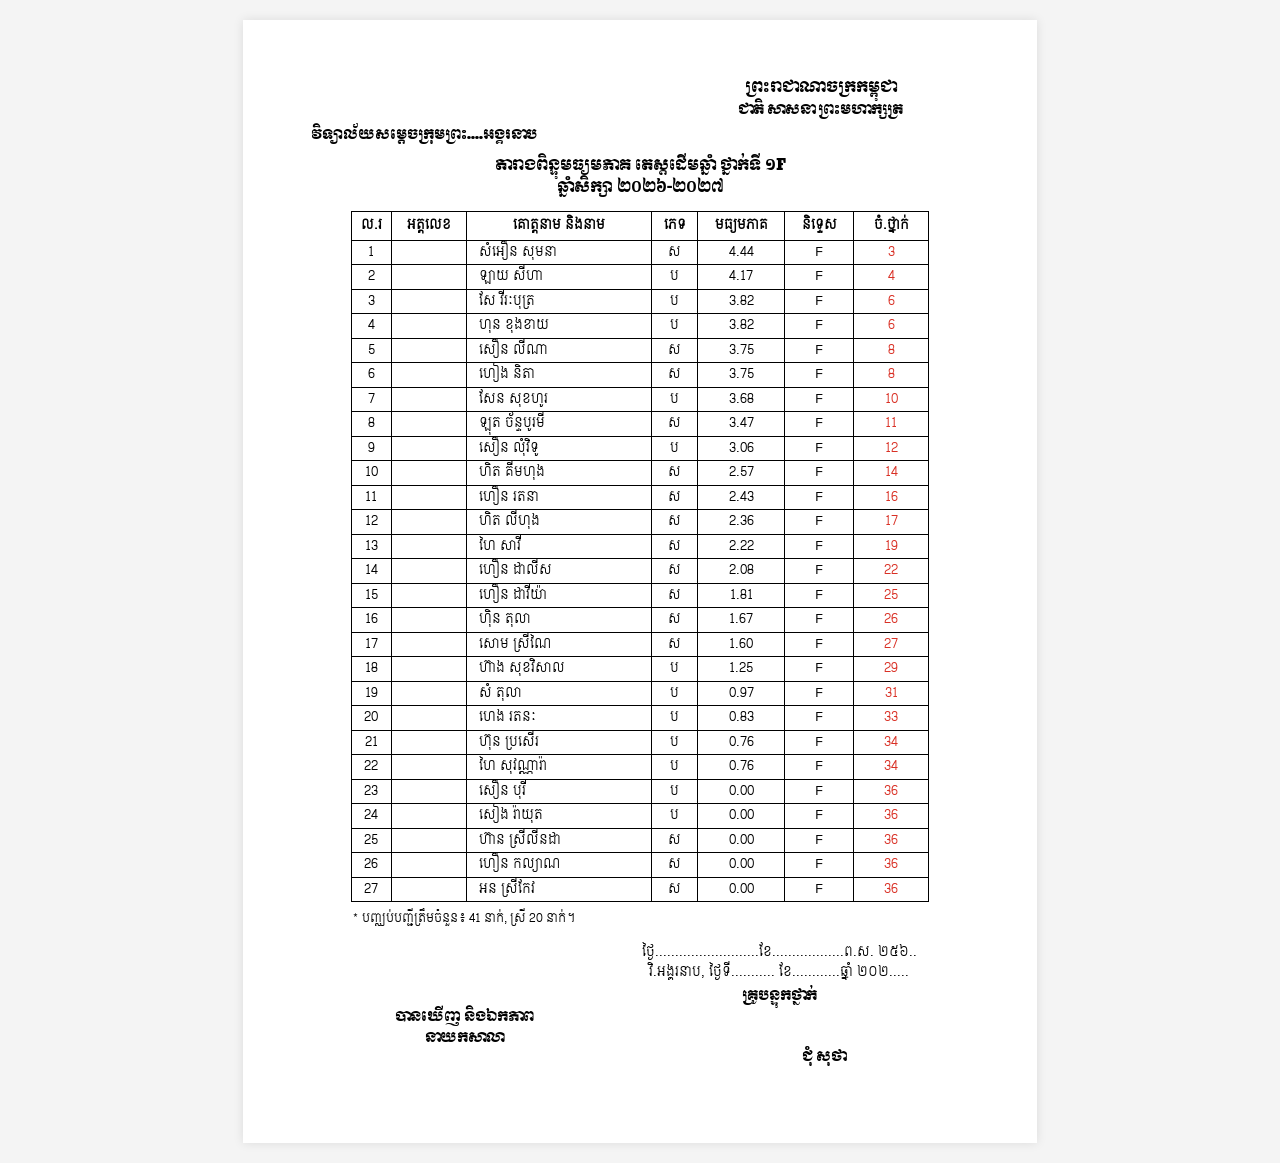
<file: export_ranking.html>
<!DOCTYPE html>
<html lang="km">
<head>
    <meta charset="UTF-8">
    <meta name="viewport" content="width=device-width, initial-scale=1.0">
    <title>តារាងពិន្ទុមធ្យមភាគ តេស្តដើមឆ្នាំ ថ្នាក់ទី ១F</title>
    <!-- Import Google Fonts for Khmer Muol and Siemreap -->
    <link rel="preconnect" href="https://fonts.googleapis.com">
    <link rel="preconnect" href="https://fonts.gstatic.com" crossorigin>
    <link href="https://fonts.googleapis.com/css2?family=Moul&family=Siemreap&display=swap" rel="stylesheet">
    
    <style>
        /* Page Setup for A4 */
        @page {
            size: A4 portrait;
            margin: 15mm;
        }

        body {
            font-family: 'Siemreap', sans-serif;
            font-size: 13px;
            line-height: 1.4;
            color: #000;
            background-color: #f4f4f4;
            margin: 0;
            padding: 20px;
            display: flex;
            justify-content: center;
        }

        /* A4 Paper Container */
        .page-container {
            width: 210mm;
            min-height: 297mm;
            background: #fff;
            padding: 15mm 18mm;
            box-sizing: border-box;
            box-shadow: 0 0 10px rgba(0,0,0,0.1);
        }

        .muol {
            font-family: 'Moul', serif;
            font-weight: normal;
        }

        /* Top Motto Header */
        .top-header {
            display: flex;
            justify-content: flex-end;
            margin-bottom: 5px;
        }

        .motto {
            text-align: center;
            width: 45%;
            font-size: 14px;
            line-height: 1.6;
        }

        .motto .sub {
            font-size: 13px;
        }

        /* School Name */
        .school-name {
            font-size: 13px;
            margin-bottom: 10px;
        }

        /* Document Title */
        .doc-title {
            text-align: center;
            font-size: 14px;
            line-height: 1.6;
            margin-bottom: 12px;
        }

        /* Table Styling */
        table {
            width: 88%;
            margin: 0 auto;
            border-collapse: collapse;
            font-size: 12.5px;
        }

        th, td {
            border: 1px solid #000;
            padding: 3px 6px;
            text-align: center;
            vertical-align: middle;
        }

        th {
            font-weight: bold;
            padding: 5px 6px;
        }

        td.name-col {
            text-align: left;
            padding-left: 12px;
        }

        .rank {
            color: #d93025; /* Red text for rank column */
        }

        /* Summary Note */
        .summary-note {
            width: 88%;
            margin: 8px auto 15px auto;
            font-size: 12px;
        }

        /* Footer Signatures */
        .footer-section {
            width: 92%;
            margin: 0 auto;
            display: flex;
            justify-content: space-between;
            align-items: flex-start;
        }

        .director-sign {
            width: 42%;
            text-align: center;
            margin-top: 65px;
            font-size: 13px;
            line-height: 1.6;
        }

        .teacher-sign {
            width: 54%;
            text-align: center;
            font-size: 12.5px;
            line-height: 1.6;
        }

        .teacher-role {
            margin-top: 4px;
            font-size: 13px;
        }

        .teacher-name {
            margin-top: 40px;
            padding-left: 90px;
            font-size: 13px;
        }

        /* Print optimization */
        @media print {
            body {
                background: none;
                padding: 0;
            }
            .page-container {
                box-shadow: none;
                width: 100%;
                min-height: auto;
                padding: 0;
            }
        }
    </style>
</head>
<body>

<div class="page-container">
    <!-- Kingdom of Cambodia Motto -->
    <div class="top-header">
        <div class="motto muol">
            ព្រះរាជាណាចក្រកម្ពុជា<br>
            <span class="sub">ជាតិ សាសនា ព្រះមហាក្សត្រ</span>
        </div>
    </div>

    <!-- School Name -->
    <div class="school-name muol" id="rankingSchool">
        វិទ្យាល័យសម្តេចក្រុមព្រះ....អង្គរនាប
    </div>

    <!-- Title -->
    <div class="doc-title muol" id="rankingTitle">
        តារាងពិន្ទុមធ្យមភាគ តេស្តដើមឆ្នាំ ថ្នាក់ទី ១F<br>
        ឆ្នាំសិក្សា ២០២៦-២០២៧
    </div>

    <!-- Grades Table -->
    <table>
        <thead>
            <tr>
                <th style="width: 7%;">ល.រ</th>
                <th style="width: 13%;">អត្តលេខ</th>
                <th style="width: 32%;">គោត្តនាម និងនាម</th>
                <th style="width: 8%;">ភេទ</th>
                <th style="width: 15%;">មធ្យមភាគ</th>
                <th style="width: 12%;">និទ្ទេស</th>
                <th style="width: 13%;">ចំ.ថ្នាក់</th>
            </tr>
        </thead>
        <tbody id="rankingBody">
            <tr><td>1</td><td></td><td class="name-col">សំអឿន សុមនា</td><td>ស</td><td>4.44</td><td>F</td><td class="rank">3</td></tr>
            <tr><td>2</td><td></td><td class="name-col">ឡាយ សីហា</td><td>ប</td><td>4.17</td><td>F</td><td class="rank">4</td></tr>
            <tr><td>3</td><td></td><td class="name-col">សែ វីរៈបុត្រ</td><td>ប</td><td>3.82</td><td>F</td><td class="rank">6</td></tr>
            <tr><td>4</td><td></td><td class="name-col">ហុន ខុងខាយ</td><td>ប</td><td>3.82</td><td>F</td><td class="rank">6</td></tr>
            <tr><td>5</td><td></td><td class="name-col">សឿន លីណា</td><td>ស</td><td>3.75</td><td>F</td><td class="rank">8</td></tr>
            <tr><td>6</td><td></td><td class="name-col">ហៀង និតា</td><td>ស</td><td>3.75</td><td>F</td><td class="rank">8</td></tr>
            <tr><td>7</td><td></td><td class="name-col">សែន សុខហូរ</td><td>ប</td><td>3.68</td><td>F</td><td class="rank">10</td></tr>
            <tr><td>8</td><td></td><td class="name-col">ឡុត ច័ន្ទបូរមី</td><td>ស</td><td>3.47</td><td>F</td><td class="rank">11</td></tr>
            <tr><td>9</td><td></td><td class="name-col">សឿន លុំវិទូ</td><td>ប</td><td>3.06</td><td>F</td><td class="rank">12</td></tr>
            <tr><td>10</td><td></td><td class="name-col">ហិត គីមហុង</td><td>ស</td><td>2.57</td><td>F</td><td class="rank">14</td></tr>
            <tr><td>11</td><td></td><td class="name-col">ហឿន រតនា</td><td>ស</td><td>2.43</td><td>F</td><td class="rank">16</td></tr>
            <tr><td>12</td><td></td><td class="name-col">ហិត លីហុង</td><td>ស</td><td>2.36</td><td>F</td><td class="rank">17</td></tr>
            <tr><td>13</td><td></td><td class="name-col">ហៃ សាវី</td><td>ស</td><td>2.22</td><td>F</td><td class="rank">19</td></tr>
            <tr><td>14</td><td></td><td class="name-col">ហឿន ដាលីស</td><td>ស</td><td>2.08</td><td>F</td><td class="rank">22</td></tr>
            <tr><td>15</td><td></td><td class="name-col">ហឿន ដាវីយ៉ា</td><td>ស</td><td>1.81</td><td>F</td><td class="rank">25</td></tr>
            <tr><td>16</td><td></td><td class="name-col">ហ៊ិន តុលា</td><td>ស</td><td>1.67</td><td>F</td><td class="rank">26</td></tr>
            <tr><td>17</td><td></td><td class="name-col">សោម ស្រីណៃ</td><td>ស</td><td>1.60</td><td>F</td><td class="rank">27</td></tr>
            <tr><td>18</td><td></td><td class="name-col">ហ៊ាង សុខវិសាល</td><td>ប</td><td>1.25</td><td>F</td><td class="rank">29</td></tr>
            <tr><td>19</td><td></td><td class="name-col">សំ តុលា</td><td>ប</td><td>0.97</td><td>F</td><td class="rank">31</td></tr>
            <tr><td>20</td><td></td><td class="name-col">ហេង រតនៈ</td><td>ប</td><td>0.83</td><td>F</td><td class="rank">33</td></tr>
            <tr><td>21</td><td></td><td class="name-col">ហ៊ុន ប្រសើរ</td><td>ប</td><td>0.76</td><td>F</td><td class="rank">34</td></tr>
            <tr><td>22</td><td></td><td class="name-col">ហៃ សុវណ្ណារ៉ា</td><td>ប</td><td>0.76</td><td>F</td><td class="rank">34</td></tr>
            <tr><td>23</td><td></td><td class="name-col">សឿន បុរី</td><td>ប</td><td>0.00</td><td>F</td><td class="rank">36</td></tr>
            <tr><td>24</td><td></td><td class="name-col">សៀង រ៉ាយុត</td><td>ប</td><td>0.00</td><td>F</td><td class="rank">36</td></tr>
            <tr><td>25</td><td></td><td class="name-col">ហ៊ាន ស្រីលីនដា</td><td>ស</td><td>0.00</td><td>F</td><td class="rank">36</td></tr>
            <tr><td>26</td><td></td><td class="name-col">ហឿន កល្យាណ</td><td>ស</td><td>0.00</td><td>F</td><td class="rank">36</td></tr>
            <tr><td>27</td><td></td><td class="name-col">អន ស្រីកែវ</td><td>ស</td><td>0.00</td><td>F</td><td class="rank">36</td></tr>
        </tbody>
    </table>

    <!-- Summary Note -->
    <div class="summary-note" id="rankingSummary">
        * បញ្ឈប់បញ្ជីត្រឹមចំនួន៖ 41 នាក់, ស្រី 20 នាក់។
    </div>

    <!-- Date & Signatures -->
    <div class="footer-section">
        <div class="director-sign muol">
            បានឃើញ និងឯកភាព<br>
            នាយកសាលា
        </div>
        <div class="teacher-sign">
            ថ្ងៃ..........................ខែ..................ព.ស. ២៥៦..<br>
            វិ.អង្គរនាប, ថ្ងៃទី........... ខែ............ឆ្នាំ ២០២.....<br>
            <div class="teacher-role muol">គ្រូបន្ទុកថ្នាក់</div>
            <div class="teacher-name muol" id="rankingTeacher">ជុំ សុថា</div>
        </div>
    </div>
</div>

</body>
</html>
</file>
